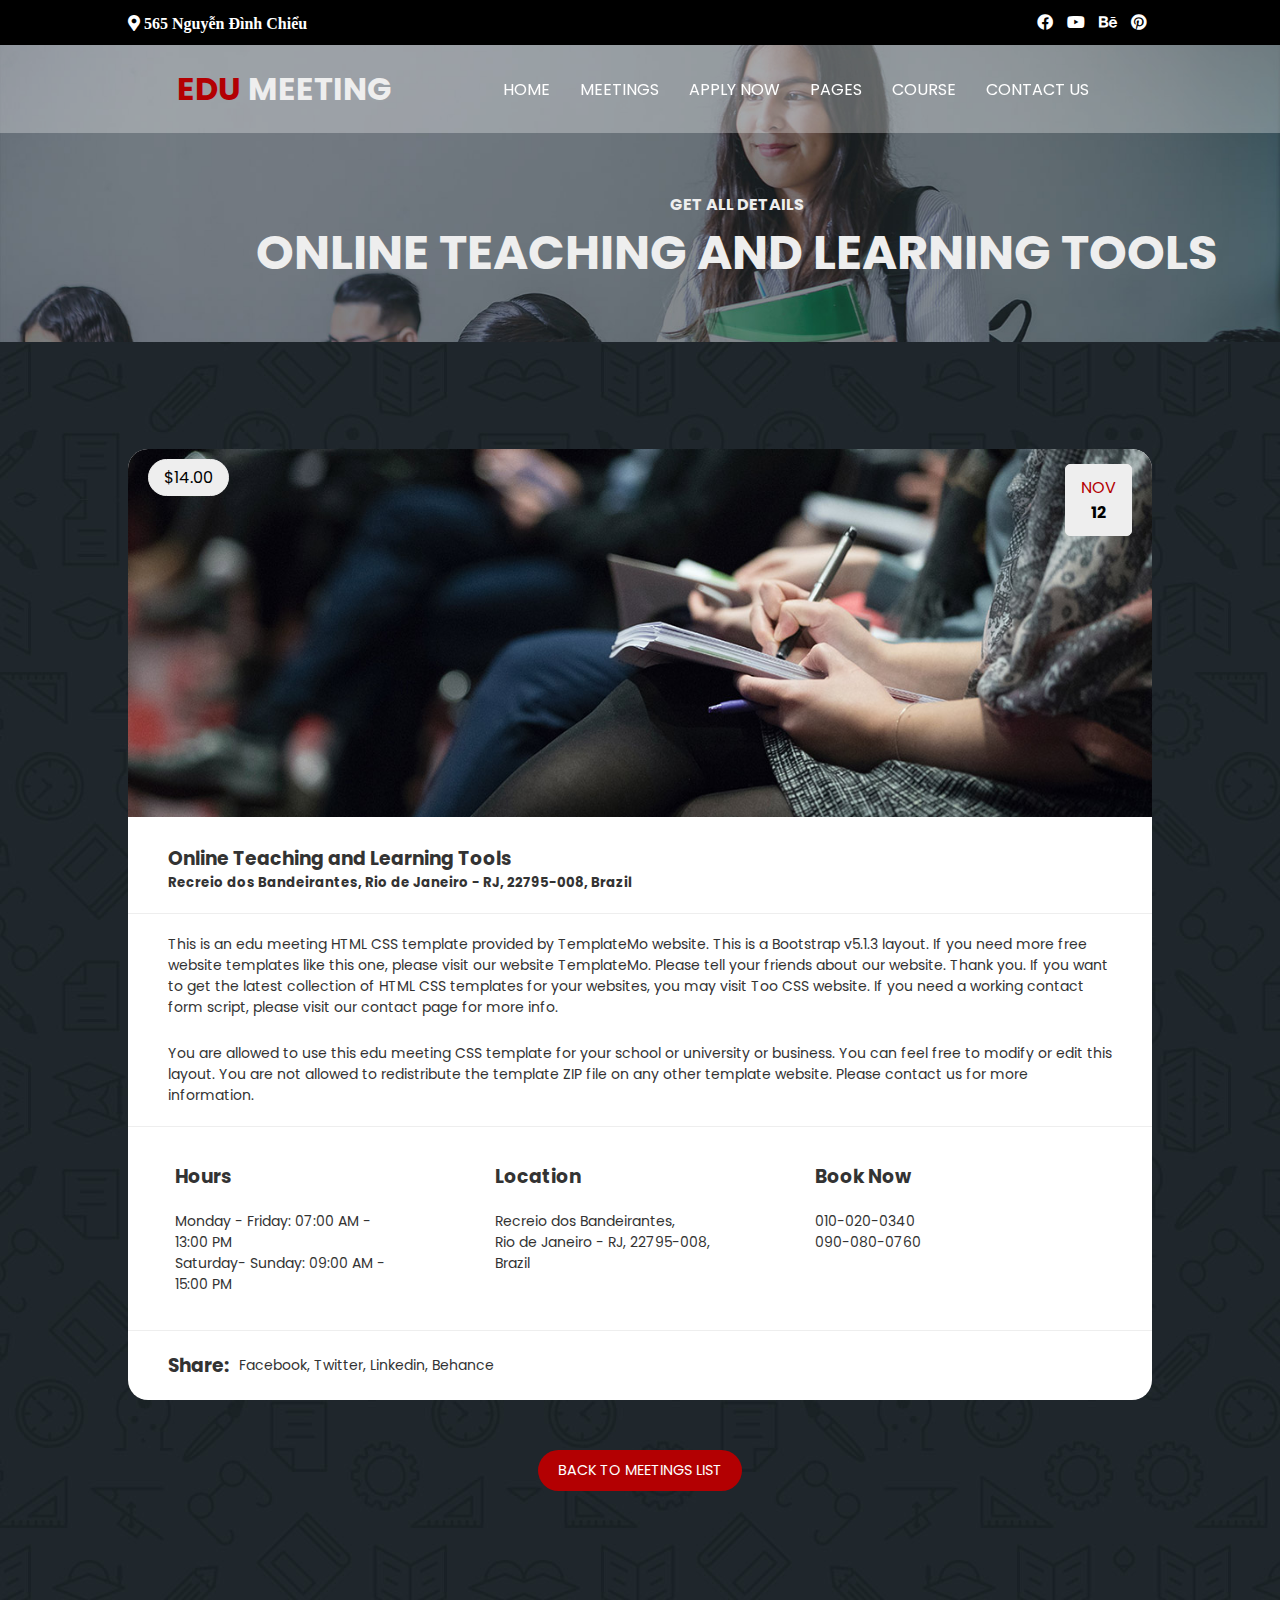
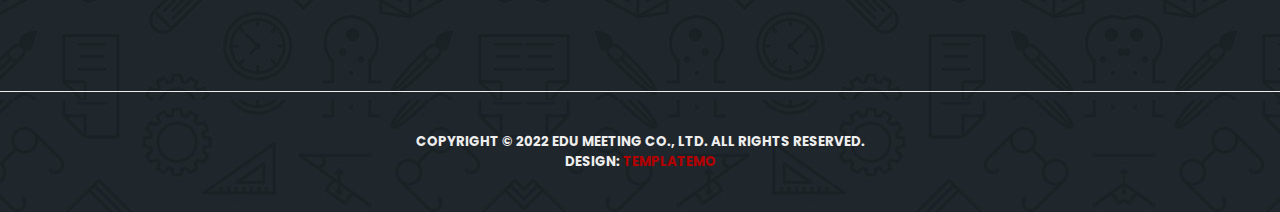
<file: meeting detail.html>
<!doctype html>
<html>
<head>
<meta charset="utf-8">
<title>Edu Meeting</title>
	<link rel="stylesheet" href="CSS/thuvienGrid.css" type="text/css">
	<link rel="stylesheet" href="CSS/videoStyle.css" type="text/css">
	<link rel="stylesheet" href="CSS/all.min.css" type="text/css">
	<link rel="stylesheet" href="CSS/hover.css" type="text/css">
	<link rel="stylesheet" href="CSS/owl.carousel.css" type="text/css"> 
	<link rel="stylesheet" href="CSS/owl.theme.default.css" type="text/css"> 
	
</head>

<body>
	<div class="bg-black text-light top-bar  ">
	<div class="container">
	<div class="address d-flex justify-between align-item-center mt-10">
		<i class="fas fa-map-marker-alt"> 565 Nguyễn Đình Chiểu</i>

		<div class="text-right social-icon">
		<i class="fab fa-facebook "></i>
		<i class="fab fa-youtube"></i>
		<i class="fab fa-behance"></i>
		<i class="fab fa-pinterest"></i>
		</div>
	</div>
	</div>
	</div>
	<nav class="navbar">
		<div class="container">
	<div class="logo"> <span class="text-primary">EDU </span>MEETING</div>
	<div class="menu">
		<ul>
		<li><a href="index.html" class="hvr-underline-from-center">HOME</a></li>
		<li><a href="meeting.html" class="hvr-underline-from-center">MEETINGS</a></li>
		<li><a href="#" class="hvr-underline-from-center">APPLY NOW</a></li>
		<li><a href="#" class="hvr-underline-from-center">PAGES</a></li>
		<li><a href="#" class="hvr-underline-from-center">COURSE</a></li>
		<li><a href="#" class="hvr-underline-from-center">CONTACT US</a></li>
		
		</ul>
		</div>
		</div>
	</nav>
	<div class="cover">
		<img src="images/heading-bg.jpg" class="img-100">
<div class="caption-meeting-detail text-center" >
	<h4>GET ALL DETAILS</h4>
	<h1>ONLINE TEACHING AND LEARNING TOOLS</h1>
	     
	
</div>
</div>

	<div class="container card-meeting-detail">
	<img src="images/single-meeting.jpg" class="img-100">
	 
            <div class="giatien"> $14.00</div>
		  <h3 class="pl-40 pt-20">Online Teaching and Learning Tools</h3>
		  <h5 class="pl-40" >Recreio dos Bandeirantes, Rio de Janeiro - RJ, 22795-008, Brazil</h5>

		  <div class="time text-center"><span class="text-primary">NOV</span> <span class="text-bold"><br>
                12</span></div>
		  <div class="border-bottom-gray mb-20 mt-20"></div>
		  
		 
		  
		  <p class="px-40">This is an edu meeting HTML CSS template provided by TemplateMo website. This is a Bootstrap v5.1.3 layout. If you need more free website templates like this one, please visit our website TemplateMo. Please tell your friends about our website. Thank you. If you want to get the latest collection of HTML CSS templates for your websites, you may visit Too CSS website. If you need a working contact form script, please visit our contact page for more info.</p><br>

		  <p class="px-40">You are allowed to use this edu meeting CSS template for your school or university or business. You can feel free to modify or edit this layout. You are not allowed to redistribute the template ZIP file on any other template website. Please contact us for more information.</p>
		    <div class="border-bottom-gray mb-20 mt-20"></div>
		  
		  <div class="info-meeting">
		  <div class="row justify-around">
			  <div class="col-3">
			  <h3 class="mb-20">Hours</h3>
			  <p>Monday - Friday: 07:00 AM - 13:00 PM </p>
				  <p>Saturday- Sunday: 09:00 AM - 15:00 PM</p>
				  </div>
			<div class="col-3">	
				<h3 class="mb-20">Location</h3>
			<p>Recreio dos Bandeirantes, </p>
			<p>Rio de Janeiro - RJ, 22795-008, Brazil</p>
			 
			</div>
				
			<div class="col-3">	
			<h3 class="mb-20">Book Now</h3>
			  <p>010-020-0340 </p>
			<p>090-080-0760</p>

</div>
	</div>
 <div class="border-bottom-gray mb-20 mt-20"></div>
<div class="row align-item-center text-left mt-20 mb-20">	
				<h3 class="pl-40">Share:</h3>
	<p class="pl-10"> Facebook, Twitter, Linkedin, Behance </p>
			</div>
</div>
	</div>
	
	<div class="row justify-center mt-50">
			  <a href="#" class="btn-primary ">BACK TO MEETINGS LIST</a></div>

<section class="footer">
<div class="border-top-gray mt-200 mb-40"></div>
	<div class="text text-center mb-40">
	<h5 class="text-center">COPYRIGHT © 2022 EDU MEETING CO., LTD. ALL RIGHTS RESERVED.</h5>
<h5>DESIGN: <span class="text-primary">TEMPLATEMO</span></h5>
	</div>
	</section>
	
	
	<script src="JS/jquery.min.js"></script>
	<script src="JS/owl.carousel.js"></script>
	<script src="JS/custom.js"></script>
</body>
</html>
</file>
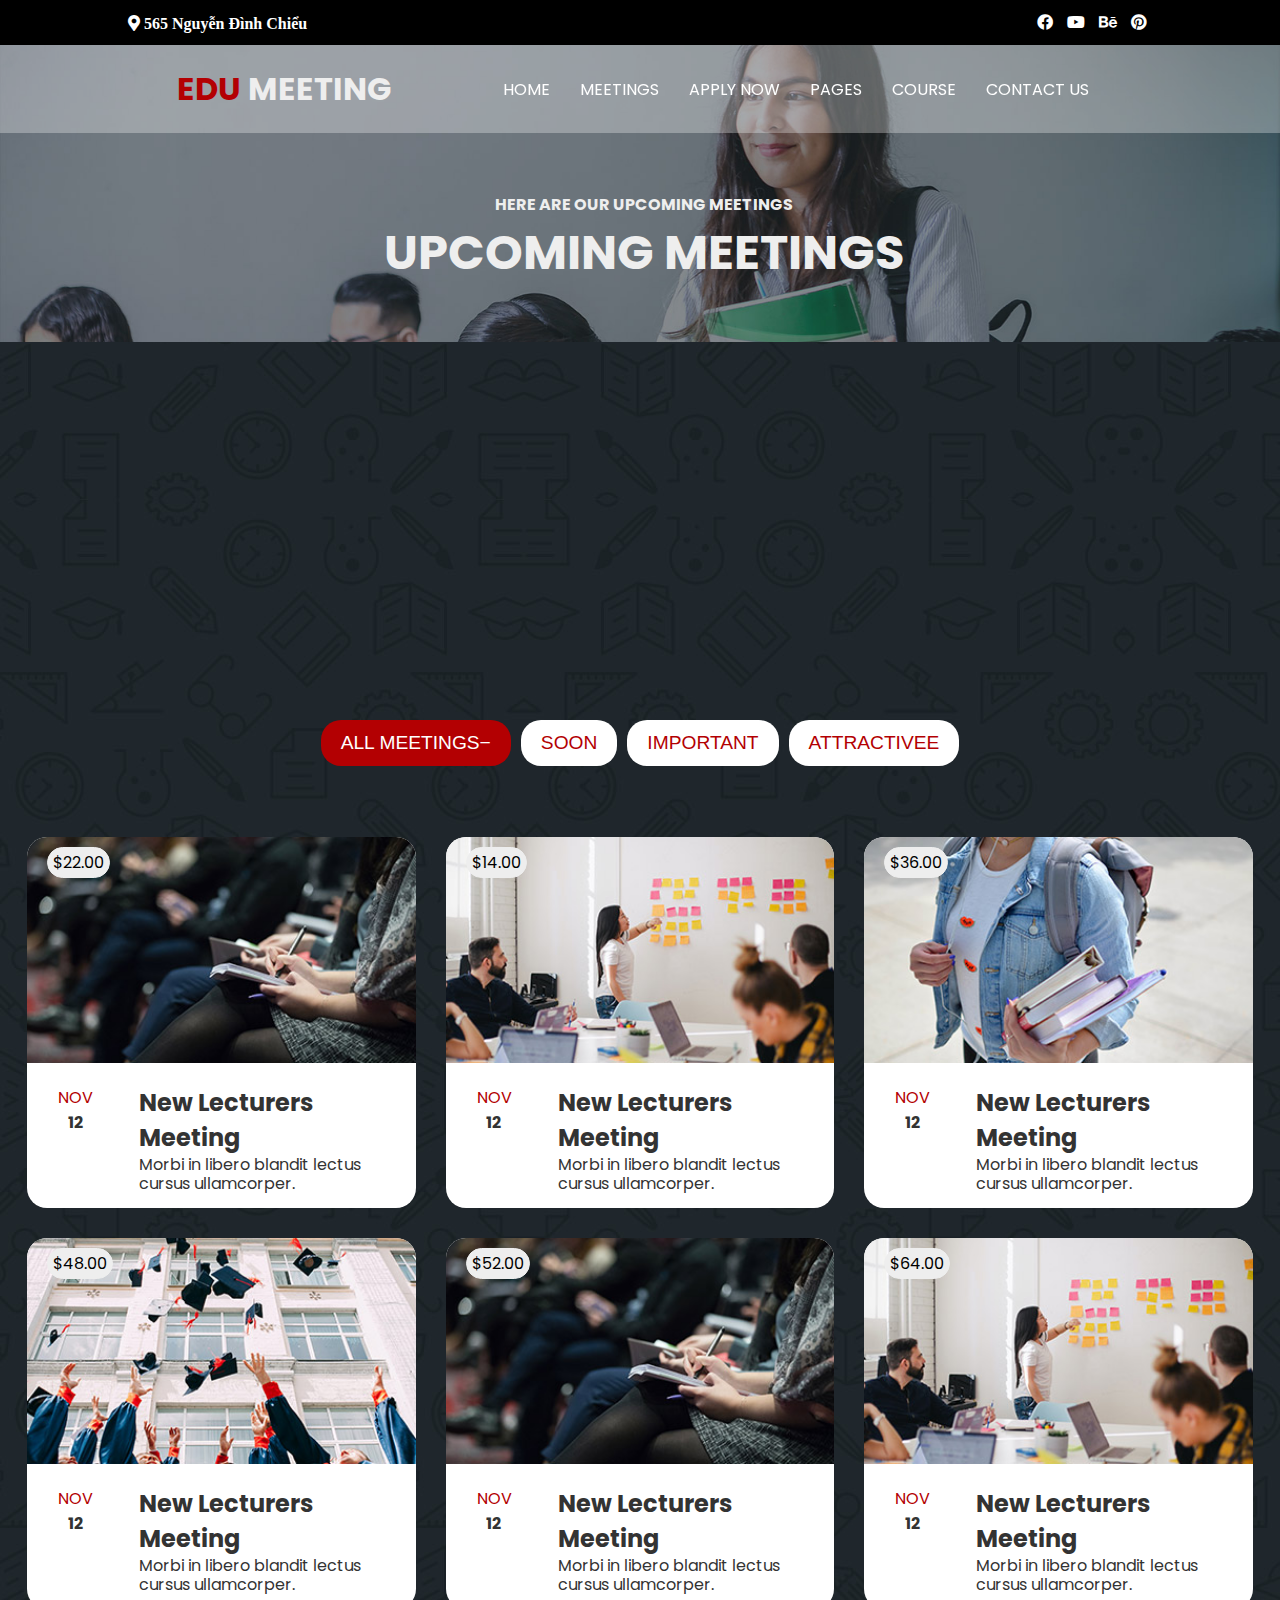
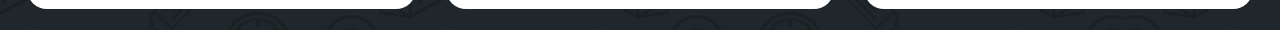
<file: meeting.html>
<!doctype html>
<html>
<head>
<meta charset="utf-8">
<title>Edu Meeting</title>
	<link rel="stylesheet" href="CSS/thuvienGrid.css" type="text/css">
	<link rel="stylesheet" href="CSS/videoStyle.css" type="text/css">
	<link rel="stylesheet" href="CSS/all.min.css" type="text/css">
	<link rel="stylesheet" href="CSS/hover.css" type="text/css">
	<link rel="stylesheet" href="CSS/owl.carousel.css" type="text/css"> 
	<link rel="stylesheet" href="CSS/owl.theme.default.css" type="text/css"> 
	
</head>

<body>
	<div class="bg-black text-light top-bar  ">
	<div class="container">
	<div class="address d-flex justify-between align-item-center mt-10">
		<i class="fas fa-map-marker-alt"> 565 Nguyễn Đình Chiểu</i>

		<div class="text-right social-icon">
		<i class="fab fa-facebook "></i>
		<i class="fab fa-youtube"></i>
		<i class="fab fa-behance"></i>
		<i class="fab fa-pinterest"></i>
		</div>
	</div>
	</div>
	</div>
	<nav class="navbar">
		<div class="container">
	<div class="logo"> <span class="text-primary">EDU </span>MEETING</div>
	<div class="menu">
		<ul>
		<li><a href="index.html" class="hvr-underline-from-center">HOME</a></li>
		<li><a href="meeting.html" class="hvr-underline-from-center">MEETINGS</a></li>
		<li><a href="#" class="hvr-underline-from-center">APPLY NOW</a></li>
		<li><a href="#" class="hvr-underline-from-center">PAGES</a></li>
		<li><a href="#" class="hvr-underline-from-center">COURSE</a></li>
		<li><a href="#" class="hvr-underline-from-center">CONTACT US</a></li>
		
		</ul>
		</div>
		</div>
	</nav>
	<div class="cover">
		<img src="images/heading-bg.jpg" class="img-100">
<div class="caption-cover text-center" >
	<h4>HERE ARE OUR UPCOMING MEETINGS</h4>
	<h1>UPCOMING MEETINGS</h1>
</div>
</div>
	
	<section id="s-1" class="row upcoming-meeting">
	<div class="container">
		<div class="tab mb-50">
  <button class="tablinks" onclick="openCity(event, 'ALL MEETINGS')" id="defaultOpen"> ALL MEETINGS</button>
  <button class="tablinks" onclick="openCity(event, 'SOON')">SOON</button>
  <button class="tablinks" onclick="openCity(event, 'IMPORTANT')">IMPORTANT</button>
  <button class="tablinks" onclick="openCity(event, 'ATTRACTIVE')">ATTRACTIVEE</button>
</div>
		</div>

<!-- Tab content -->
<div id="ALL MEETINGS" class="tabcontent">
	<div class="row">
	<div class="col-4">
	<div class="card-1">
		<div class="giatien"> $22.00</div>
		<a href="meeting detail.html"><img src="images/meeting-01.jpg" class="img-100"></a>
		<div class="contentcard d-flex align-item-start">
		<div class="col-3 px-20 text-center"><span class="text-primary">NOV</span> <span class="text-bold"><br> 12</span></div>
		<div class="col-9">
			<h2>New Lecturers Meeting</h2>
			<p>Morbi in libero blandit lectus
cursus ullamcorper.</p>
			
		</div>
		
		</div>
		
		
	</div>		
		
	</div> <!--end meeting1-->
		<div class="col-4">
	<div class="card-1">
		<div class="giatien"> $14.00</div>
		<a href="meeting detail.html"><img src="images/meeting-02.jpg" class="img-100"></a>
		<div class="contentcard d-flex align-item-start">
		<div class="col-3 px-20 text-center"><span class="text-primary">NOV</span> <span class="text-bold"> <br> 12</span></div>
		<div class="col-9">
			<h2>New Lecturers Meeting</h2>
			<p>Morbi in libero blandit lectus
cursus ullamcorper.</p>
			
		</div>
		
		</div>
		
		
	</div>		
		
	</div> <!--end meeting2-->
		<div class="col-4">
	<div class="card-1">
		<div class="giatien"> $36.00</div>
		<a href="meeting detail.html"><img src="images/meeting-03.jpg" class="img-100"></a>
		<div class="contentcard d-flex align-item-start">
		<div class="col-3 px-20 text-center"><span class="text-primary">NOV</span> <span class="text-bold"><br> 12</span></div>
		<div class="col-9">
			<h2>New Lecturers Meeting</h2>
			<p>Morbi in libero blandit lectus
cursus ullamcorper.</p>
			
		</div>
		
		</div>
		
		
	</div>		
		
	</div> <!--end meeting3-->
		<div class="col-4">
	<div class="card-1">
		<div class="giatien"> $48.00</div>
		<a href="meeting detail.html"><img src="images/meeting-04.jpg" class="img-100"></a>
		<div class="contentcard d-flex align-item-start">
		<div class="col-3 px-20 text-center"><span class="text-primary">NOV</span> <span class="text-bold"><br> 12</span></div>
		<div class="col-9">
			<h2>New Lecturers Meeting</h2>
			<p>Morbi in libero blandit lectus
cursus ullamcorper.</p>
			
		</div>
		
		</div>
		
		
	</div>		
		
	</div> <!--end meeting4-->
		<div class="col-4">
	<div class="card-1">
		<div class="giatien"> $52.00</div>
		<a href="meeting detail.html"><img src="images/meeting-01.jpg" class="img-100"></a>
		<div class="contentcard d-flex align-item-start">
		<div class="col-3 px-20 text-center"><span class="text-primary">NOV</span> <span class="text-bold"><br> 12</span></div>
		<div class="col-9">
			<h2>New Lecturers Meeting</h2>
			<p>Morbi in libero blandit lectus
cursus ullamcorper.</p>
			
		</div>
		
		</div>
		
		
	</div>		
		
	</div> <!--end meeting5-->
		<div class="col-4">
	<div class="card-1">
		<div class="giatien"> $64.00</div>
		<a href="meeting detail.html"><img src="images/meeting-02.jpg" class="img-100"></a>
		<div class="contentcard d-flex align-item-start">
		<div class="col-3 px-20 text-center"><span class="text-primary">NOV</span> <span class="text-bold"><br> 12</span></div>
		<div class="col-9">
			<h2>New Lecturers Meeting</h2>
			<p>Morbi in libero blandit lectus
cursus ullamcorper.</p>
			
		</div>
		
		</div>
		
		
	</div>		
		
	</div> <!--end meeting6-->
	</div>		
	</div>
	<div id="SOON" class="tabcontent">
	<div class="row">
	<div class="col-4">
	<div class="card-1">
		<div class="giatien"> $74.00</div>
	<img src="images/meeting-04.jpg" class="img-100">
		<div class="contentcard d-flex align-item-start">
		<div class="col-3 px-20 text-center"><span class="text-primary">NOV</span> <span class="text-bold"><br> 12</span></div>
		<div class="col-9">
			<h2>New Lecturers Meeting</h2>
			<p>Morbi in libero blandit lectus
cursus ullamcorper.</p>
			
		</div>
		
		</div>
		
		
	</div>		
		
	</div> <!--end meeting1-->
		<div class="col-4">
	<div class="card-1">
		<div class="giatien"> $22.00</div>
	<img src="images/meeting-03.jpg" class="img-100">
		<div class="contentcard d-flex align-item-start">
		<div class="col-3 px-20 text-center"><span class="text-primary">NOV</span> <span class="text-bold"><br> 12</span></div>
		<div class="col-9">
			<h2>New Lecturers Meeting</h2>
			<p>Morbi in libero blandit lectus
cursus ullamcorper.</p>
			
		</div>
		
		</div>
		
		
	</div>		
		
	</div> <!--end meeting2-->
		<div class="col-4">
	<div class="card-1">
		<div class="giatien"> $14.00</div>
	<img src="images/meeting-02.jpg" class="img-100">
		<div class="contentcard d-flex align-item-start">
		<div class="col-3 px-20 text-center"><span class="text-primary">NOV</span> <span class="text-bold"><br> 12</span></div>
		<div class="col-9">
			<h2>New Lecturers Meeting</h2>
			<p>Morbi in libero blandit lectus
cursus ullamcorper.</p>
			
		</div>
		
		</div>
		
		
	</div>		
		
	</div> <!--end meeting3-->
		<div class="col-4">
	<div class="card-1">
		<div class="giatien"> $36.00</div>
	<img src="images/meeting-01.jpg" class="img-100">
		<div class="contentcard d-flex align-item-start">
		<div class="col-3 px-20 text-center"><span class="text-primary">NOV</span> <span class="text-bold"><br> 12</span></div>
		<div class="col-9">
			<h2>New Lecturers Meeting</h2>
			<p>Morbi in libero blandit lectus
cursus ullamcorper.</p>
			
		</div>
		
		</div>
		
		
	</div>		
		
	</div> <!--end meeting4-->
	</div>
	</div>	
	<div id="IMPORTANT" class="tabcontent">
	<div class="row">
	<div class="col-4">
	<div class="card-1">
		<div class="giatien"> $48.00</div>
	<img src="images/meeting-03.jpg" class="img-100">
		<div class="contentcard d-flex align-item-start">
		<div class="col-3 px-20 text-center"><span class="text-primary">NOV</span> <span class="text-bold"><br> 12</span></div>
		<div class="col-9">
			<h2>New Lecturers Meeting</h2>
			<p>Morbi in libero blandit lectus
cursus ullamcorper.</p>
			
		</div>
		
		</div>
		
		
	</div>		
		
	</div> <!--end meeting1-->
		<div class="col-4">
	<div class="card-1">
		<div class="giatien"> $52.00</div>
	<img src="images/meeting-02.jpg" class="img-100">
		<div class="contentcard d-flex align-item-start">
		<div class="col-3 px-20 text-center"><span class="text-primary">NOV</span> <span class="text-bold"><br> 12</span></div>
		<div class="col-9">
			<h2>New Lecturers Meeting</h2>
			<p>Morbi in libero blandit lectus
cursus ullamcorper.</p>
			
		</div>
		
		</div>
		
		
	</div>		
		
	</div> <!--end meeting2-->
		<div class="col-4">
	<div class="card-1">
		<div class="giatien"> $64.00</div>
	<img src="images/meeting-01.jpg" class="img-100">
		<div class="contentcard d-flex align-item-start">
		<div class="col-3 px-20 text-center"><span class="text-primary">NOV</span> <span class="text-bold"><br> 12</span></div>
		<div class="col-9">
			<h2>New Lecturers Meeting</h2>
			<p>Morbi in libero blandit lectus
cursus ullamcorper.</p>
			
		</div>
		
		</div>
		
		
	</div>		
		
	</div> <!--end meeting3-->
		<div class="col-4">
	<div class="card-1">
		<div class="giatien"> $74.00</div>
	<img src="images/meeting-04.jpg" class="img-100">
		<div class="contentcard d-flex align-item-start">
		<div class="col-3 px-20 text-center"><span class="text-primary">NOV</span> <span class="text-bold"><br> 12</span></div>
		<div class="col-9">
			<h2>New Lecturers Meeting</h2>
			<p>Morbi in libero blandit lectus
cursus ullamcorper.</p>
			
		</div>
		
		</div>
		
		
	</div>		
		
	</div> <!--end meeting4-->
	</div>
	</div>	
	<div id="ATTRACTIVE" class="tabcontent">
	<div class="row">
	<div class="col-4">
	<div class="card-1">
		<div class="giatien"> $14.00</div>
	<img src="images/meeting-02.jpg" class="img-100">
		<div class="contentcard d-flex align-item-start">
		<div class="col-3 px-20 text-center"><span class="text-primary">NOV</span> <span class="text-bold"><br> 12</span></div>
		<div class="col-9">
			<h2>New Lecturers Meeting</h2>
			<p>Morbi in libero blandit lectus
cursus ullamcorper.</p>
			
		</div>
		
		</div>
		
		
	</div>		
		
	</div> <!--end meeting1-->
		<div class="col-4">
	<div class="card-1">
		<div class="giatien"> $36.00</div>
	<img src="images/meeting-03.jpg" class="img-100">
		<div class="contentcard d-flex align-item-start">
		<div class="col-3 px-20 text-center"><span class="text-primary">NOV</span> <span class="text-bold"><br> 12</span></div>
		<div class="col-9">
			<h2>New Lecturers Meeting</h2>
			<p>Morbi in libero blandit lectus
cursus ullamcorper.</p>
			
		</div>
		
		</div>
		
		
	</div>		
		
	</div> <!--end meeting2-->
		<div class="col-4">
	<div class="card-1">
		<div class="giatien"> $48.00</div>
	<img src="images/meeting-01.jpg" class="img-100">
		<div class="contentcard d-flex align-item-start">
		<div class="col-3 px-20 text-center"><span class="text-primary">NOV</span> <span class="text-bold"><br> 12</span></div>
		<div class="col-9">
			<h2>New Lecturers Meeting</h2>
			<p>Morbi in libero blandit lectus
cursus ullamcorper.</p>
			
		</div>
		
		</div>
		
		
	</div>		
		
	</div> <!--end meeting3-->
		<div class="col-4">
	<div class="card-1">
		<div class="giatien"> $52.00</div>
	<img src="images/meeting-04.jpg" class="img-100">
		<div class="contentcard d-flex align-item-start">
		<div class="col-3 px-20 text-center"><span class="text-primary">NOV</span> <span class="text-bold"><br> 12</span></div>
		<div class="col-9">
			<h2>New Lecturers Meeting</h2>
			<p>Morbi in libero blandit lectus
cursus ullamcorper.</p>
			
		</div>
		
		</div>
		
		
	</div>		
		
	</div> <!--end meeting4-->
	</div>
	</div>	
	</section>


	<script src="JS/jquery.min.js"></script>
	<script src="JS/owl.carousel.js"></script>
	<script src="JS/custom.js"></script>
</body>
</html>
</file>
<file: CSS/thuvienGrid.css>
@charset "utf-8";
/* CSS Document */
*{ box-sizing: border-box}
.img-100{width: 100%; height: auto}
.img-80{width: 80%; height: auto}
.container{ width: 80%; margin: auto}
.bg-black{ background: #000}
.bg-grey{ background: #eee}
.bg-primary{ background: #B30002}
.bg-danger{ background: red}
.bg-green{background: #00691B}
.color-white{color: #FFF}
.w-20{ width: 20%}
.w-25{ width: 25%}
.w-50{ width: 50%}
.w-70{ width: 75%}
.w-90{ width: 90%}
.h-100{ height: 100%}
.row{ display: flex; flex-wrap: wrap}
.col-1 {width: 8.33%;}
.col-2 {width: 16.66%;}
.col-3 {width: 25%;}
.col-4 {width: 33.33%;}
.col-5 {width: 41.66%;}
.col-6 {width: 50%;}
.col-7 {width: 58.33%;}
.col-8 {width: 66.66%;}
.col-9 {width: 75%;}
.col-10 {width: 83.33%;}
.col-11 {width: 91.66%;}
.col-12 {width: 100%;}
[class*="col-"] {
  padding: 15px;
 /* border: 1px solid red;*/
}
/*--------------spacing style---------------*/
.mt-0{ margin-top: 0px}
.mt-5{ margin-top: 5px}
.mt-10{ margin-top: 10px}
.mt-20{ margin-top: 20px}
.mt-50{ margin-top: 50px}
.mt-200{ margin-top: 200px}
.mb-0{ margin-bottom:0px}
.mb-10{ margin-bottom: 10px}
.mb-20{ margin-bottom: 20px}
.mb-40{ margin-bottom: 40px}
.mb-50{ margin-bottom: 50px}
.p-0{ padding: 0px}
.py-50 {padding-top: 50px; padding-bottom: 50px}
.py-20 {padding-top: 20px; padding-bottom: 20px}
.pt-20 {padding-top: 20px;}
.pt-40 {padding-top: 40px;}
.pt-50 {padding-top: 50px;}
.pb-20 {padding-bottom: 20px}
.pb-40 {padding-bottom: 40px}
.pb-50 {padding-bottom: 50px}
.pt-0 {padding-top: 0px;}
.pb-20 {padding-bottom: 0px}
.pr-0 {padding-right: 0px;}
.pl-0 {padding-left: 0px}
.pl-10 {padding-left: 10px}
.pl-40 {padding-left: 40px}
.px-0 {padding-right: 0px; padding-bottom: 0px}
.px-10 {padding-right: 10px; padding-left: 10px}
.px-20 {padding-right: 20px; padding-left: 20px}
.px-40 {padding-right: 40px; padding-left: 40px}
.mx-auto{ margin-left: auto; margin-right: auto}
.mx-0{ margin-left: 0; margin-right: 0}
.mr-0{ margin-right:0}
.ml-0{ margin-left:0}
.ml-50{ margin-left:50}
.ml-100{ margin-left:100}
.m-left-50{margin-left: 50px}
.text-primary{color: #B30002}
.text-light{color: #fff}
.text-dark{color: #333}
.text-bold{font-weight: bold}
.text-center{ text-align: center}
.text-left{ text-align: left}
.text-right{text-align: right}
.line-15{line-height: 1.5em}
.line-25{line-height: 2.5em}
.btn-primary{
	font-size: 0.9rem;border:none;border-radius: 100px;
	padding: 10px 20px; color:#fff;
	
	cursor:pointer;background-color: #B30002
}
.btn-primary:hover{background:#870002;color:#ff0 }

.btn-secondary{
	font-size: 0.9rem;border:none;border-radius: 100px;
	padding: 10px 20px; color:#eee;
	
	cursor:pointer;background-color: #F39203
}
.btn-secondary:hover{background:#F39203;color:#870002 }
.d-block{ display: block}
.d-flex{ display: flex}
.flex-row{flex-direction: row}
.flex-row-reverse{flex-direction: row-reverse}
.flex-column{ flex-direction: column}
.flex-column-reverse{ flex-direction: column-reverse}
/*--------------flex canh chieu ngang voi nhau trong row-flex---------------*/
.justify-start{ justify-content: flex-start}
.justify-end{ justify-content: flex-end}
.justify-center{ justify-content: center}
.justify-around{ justify-content: space-around}
.justify-between{ justify-content: space-between}
/*--------------flex canh chieu doc voi nhau trong row-flex-----------------*/
.align-item-start{ align-items: flex-start}
.align-item-center{align-items: center}
.align-item-end{ align-items: flex-end}
.align-item-stretch{ align-items:stretch}

.shadow-image{box-shadow:10px 5px 10px 5px #eee}
</file>
<file: CSS/videoStyle.css>
@charset "utf-8";
/* CSS Document */
@import url('https://fonts.googleapis.com/css2?family=Poppins:wght@300;400&display=swap');
body{margin: 0;font-family: 'Poppins', sans-serif;font-size: 16px;color:#eee;
background: #F2F2F2;
background-image:url("../images/meetings-page-bg.jpg");
z-index: 1}
*{margin: 0;
padding: 0}
.row::after {
  content: "";
  clear: both;
  display: table;
}
h1{font-size: 3rem}
p{line-height: 1.2em;}
a{text-decoration: none}
.top-video{width:100%; height: 100%}
.top-view{position: relative;left: 0;top:0}
.overflow{position: absolute;z-index: 5;
		width: 100%; height: 100%;
		left: 0; top: 0;
	background-image: linear-gradient(rgba(0,0,0,.4)20%, rgba(0,0,0,.7)80%)
}
.top-bar{position: absolute;z-index: 6; left: 0;top:0;width:100%; height: 45px}
.social-icon {text-align: right}
.social-icon i{margin: 0 5px;
text-align: right}
.navbar{display:flex;
	padding: 15px 0; background:rgba(255,255,255,.3);
	position: absolute; left: 0;z-index:7;top:45px;width:100%;
	padding:20px 0;
}
.navbar .container{display:flex;justify-content: space-around; align-items: center}
.navbar .menu ul{display: flex;margin: 0;padding-left: 0;list-style: none;}
.navbar .menu ul li{position: relative}
.navbar .menu ul li a{color:#fff;text-decoration: none;padding:0 15px}
.navbar .logo{font-size: 2em;font-weight: bold}
.navbar .menu ul li a:hover
{color:tomato;}

.caption-video{position: absolute;width: 40%;z-index: 9;left: 15%;top:40%;}

.banner{position: absolute;z-index:12;width: 80%; top:90%;left:10%;}

#banner .item{background-image: url("../images/service-item-bg.jpg");
border-radius: 20px;
min-height: 250px;
text-align: center;padding: 30px}
#banner .item img{width:50%;margin: auto;}

.banner .owl-nav{
position: absolute;width:100%; top: 25%}

#banner .owl-nav .owl-prev{position: absolute;left: -5%; font-size: 4rem;}
#banner .owl-nav .owl-next{position: absolute; right: -5%; font-size: 4rem;}

.border-top-gray{border-top: 1px solid #eee}
.border-bottom-gray{border-bottom: 1px solid #eee}
.border-bottom{border-bottom: 1px solid #fff}

.cover-apply-about{background: url("../images/apply-bg.jpg");
	position: relative;
}

/*------------------Style cho meeting------------------------------------------*/
.cover{position: relative}
.cover img{z-index: 2}
.caption-cover{position: absolute;top:55%; left: 30%;}
.bg-meeting{position: relative}
.upcoming-meeting{
	position: absolute;
	top:80%;width: 100%}
.card-1{position: relative;
background: #fff;
border-radius: 20px;
color:#333;
overflow: hidden}
.card-1 .giatien{
	position: absolute;
	top:10px;left: 20px;
	border:1px solid #eee;
	border-radius: 20px;
	padding: 2px 5px;
	background: #eee;
	color:#000;	
}
.card-2{position: relative;
background:rgba(241,240,240,0.15);
	color:#eee;}

/*------------------Style cho meeting-detail-----------------------------------*/

.caption-meeting-detail{position: absolute;top:55%; left: 20%;}

.card-meeting-detail{margin-top: 100px;
color:#333;
position: relative;
background: #fff;
border-radius: 20px;
color:#333;
overflow: hidden}

.card-meeting-detail p {font-size: 14px;line-height: 1.5em;}
.card-meeting-detail .giatien{
	position: absolute;
	top:10px;left: 20px;
	border:1px solid #eee;
	border-radius: 20px;
	padding: 5px 15px;
	background: #eee;
	color:#000;}	
	
.card-meeting-detail .time{
	position: absolute;
	top:15px;right: 20px;
	border:1px solid #eee;
	border-radius: 5px;
	padding: 10px 15px;
	background: #eee;
	color:#000;	}

/* ----------------------------Style the tab--------------------------------- */
.tab{
  overflow: hidden;
  display: flex;
justify-content: center;
}

/* Style the buttons that are used to open the tab content */
.tab button {
  background-color:#fff;
  float: left;
  border: none;
  outline: none;
  cursor: pointer;
  padding: 12px 20px;
  margin: 0 5px;
  transition: 0.3s;color:#B30002;font-size: 1.2em;
  border-radius: 20px;
}

/* Change background color of buttons on hover */
.tab button:hover {
  background-color: #B30002;color: #fff;
}

/* Create an active/current tablink class */
.tab button.active {
  background-color: #B30002;color: #fff;
}

/* Style the tab content */
.tabcontent {
  display: none;
  padding: 6px 12px;
  border-top: none;
}
/* Style the buttons that are used to open and close the accordion panel */
.accordion {
  background-color: #eee;
  color: #444;
  cursor: pointer;
  padding: 18px;
  width: 100%;
  text-align: left;
  border: none;
  outline: none;
  transition: 0.4s;
}

/* Add a background color to the button if it is clicked on (add the .active class with JS), and when you move the mouse over it (hover) */
.accordion {
  background-color: #eee;
  color: #444;
  cursor: pointer;
  padding: 18px;
  width: 100%;
  border: none;
  text-align: left;
  outline: none;
  font-size: 15px;
  transition: 0.4s;
}

.active, .accordion:hover {
  background-color: #ccc;
}

.accordion:after {
  content: '\002B';
  color: #777;
  font-weight: bold;
  float: right;
  margin-left: 5px;
}

.active:after {
  content: "\2212";
}

.panel {
  padding: 0 18px;
  background-color: white;
  max-height: 0;
  overflow: hidden;
  transition: max-height 0.2s ease-out;
}
.course .item{
	background:#fff;color:#000;
	; width: 20%;
}
.course .item h4{
	text-align: center;padding: 0 10px;
}
.course .item i{
	color:#FFBE39; margin: 0 1px;
}.course .item p{
	color:#B30002;text-align: right;
}
</file>
